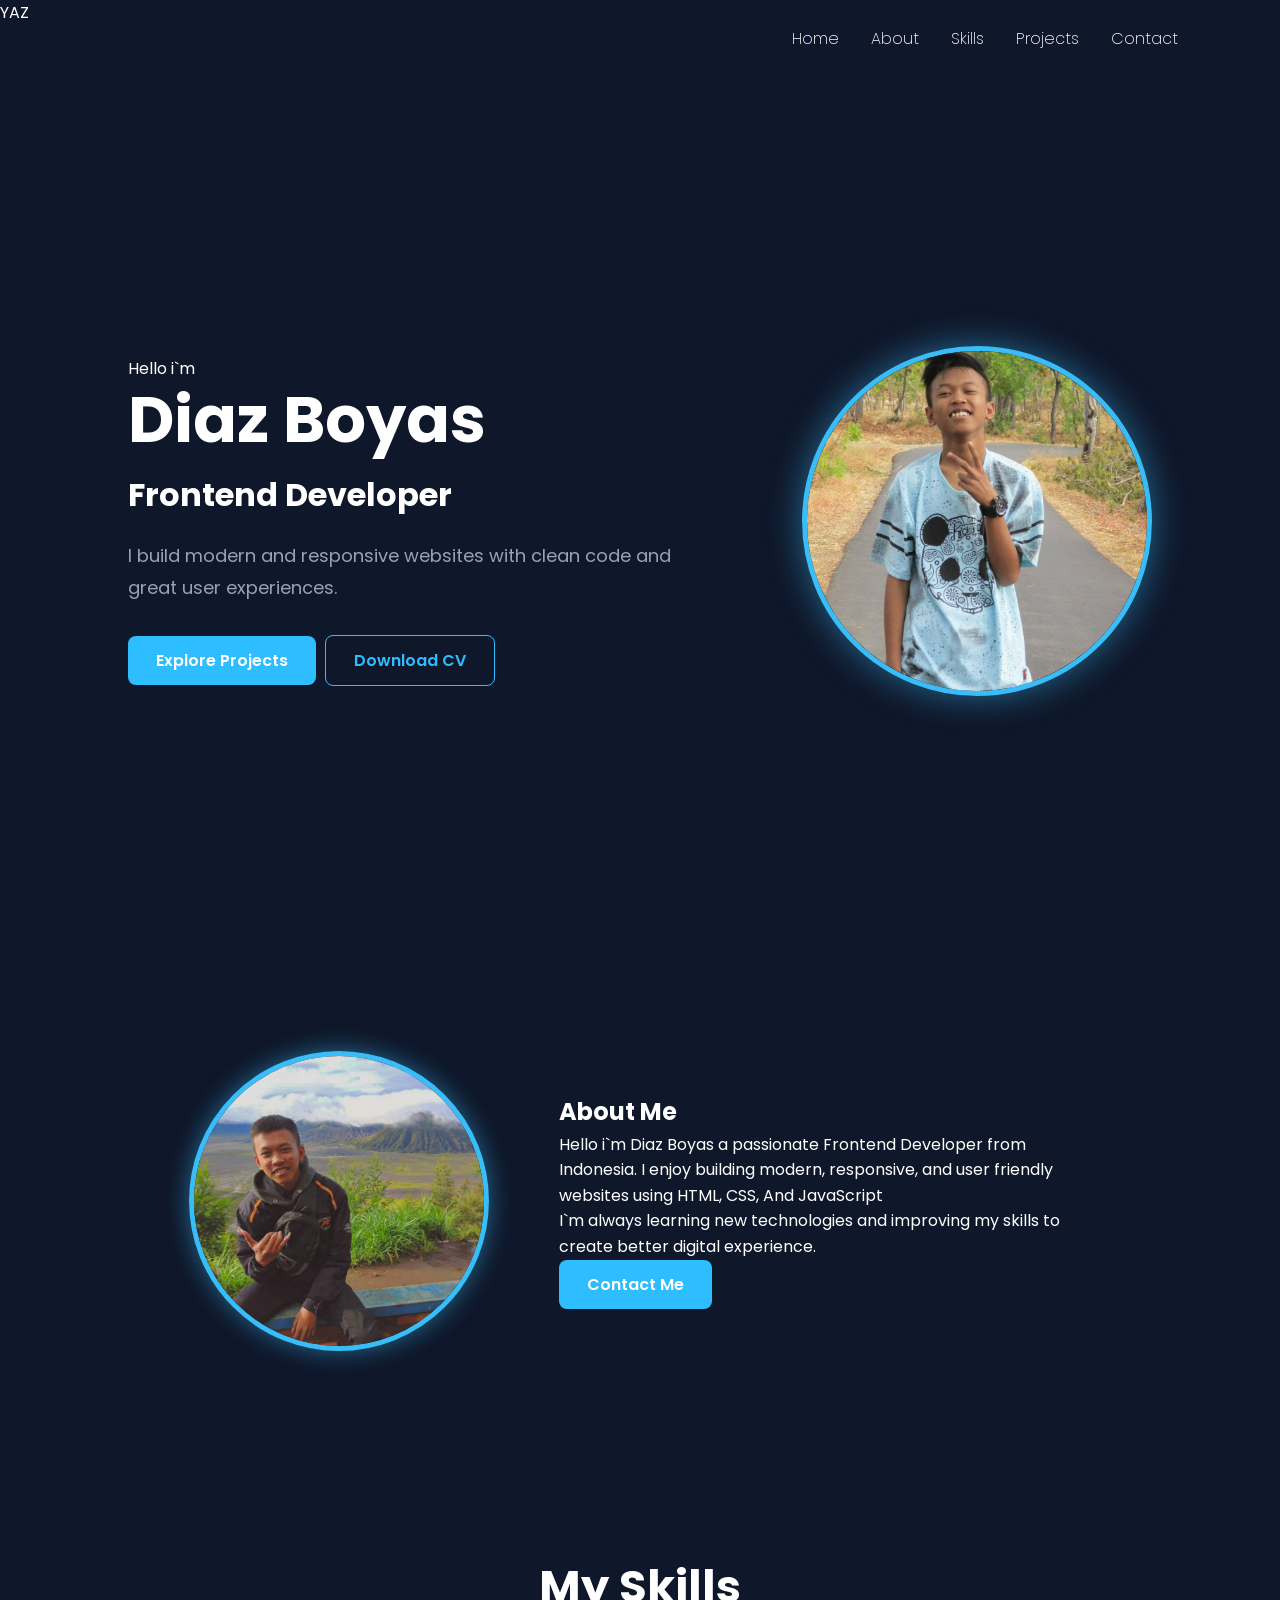
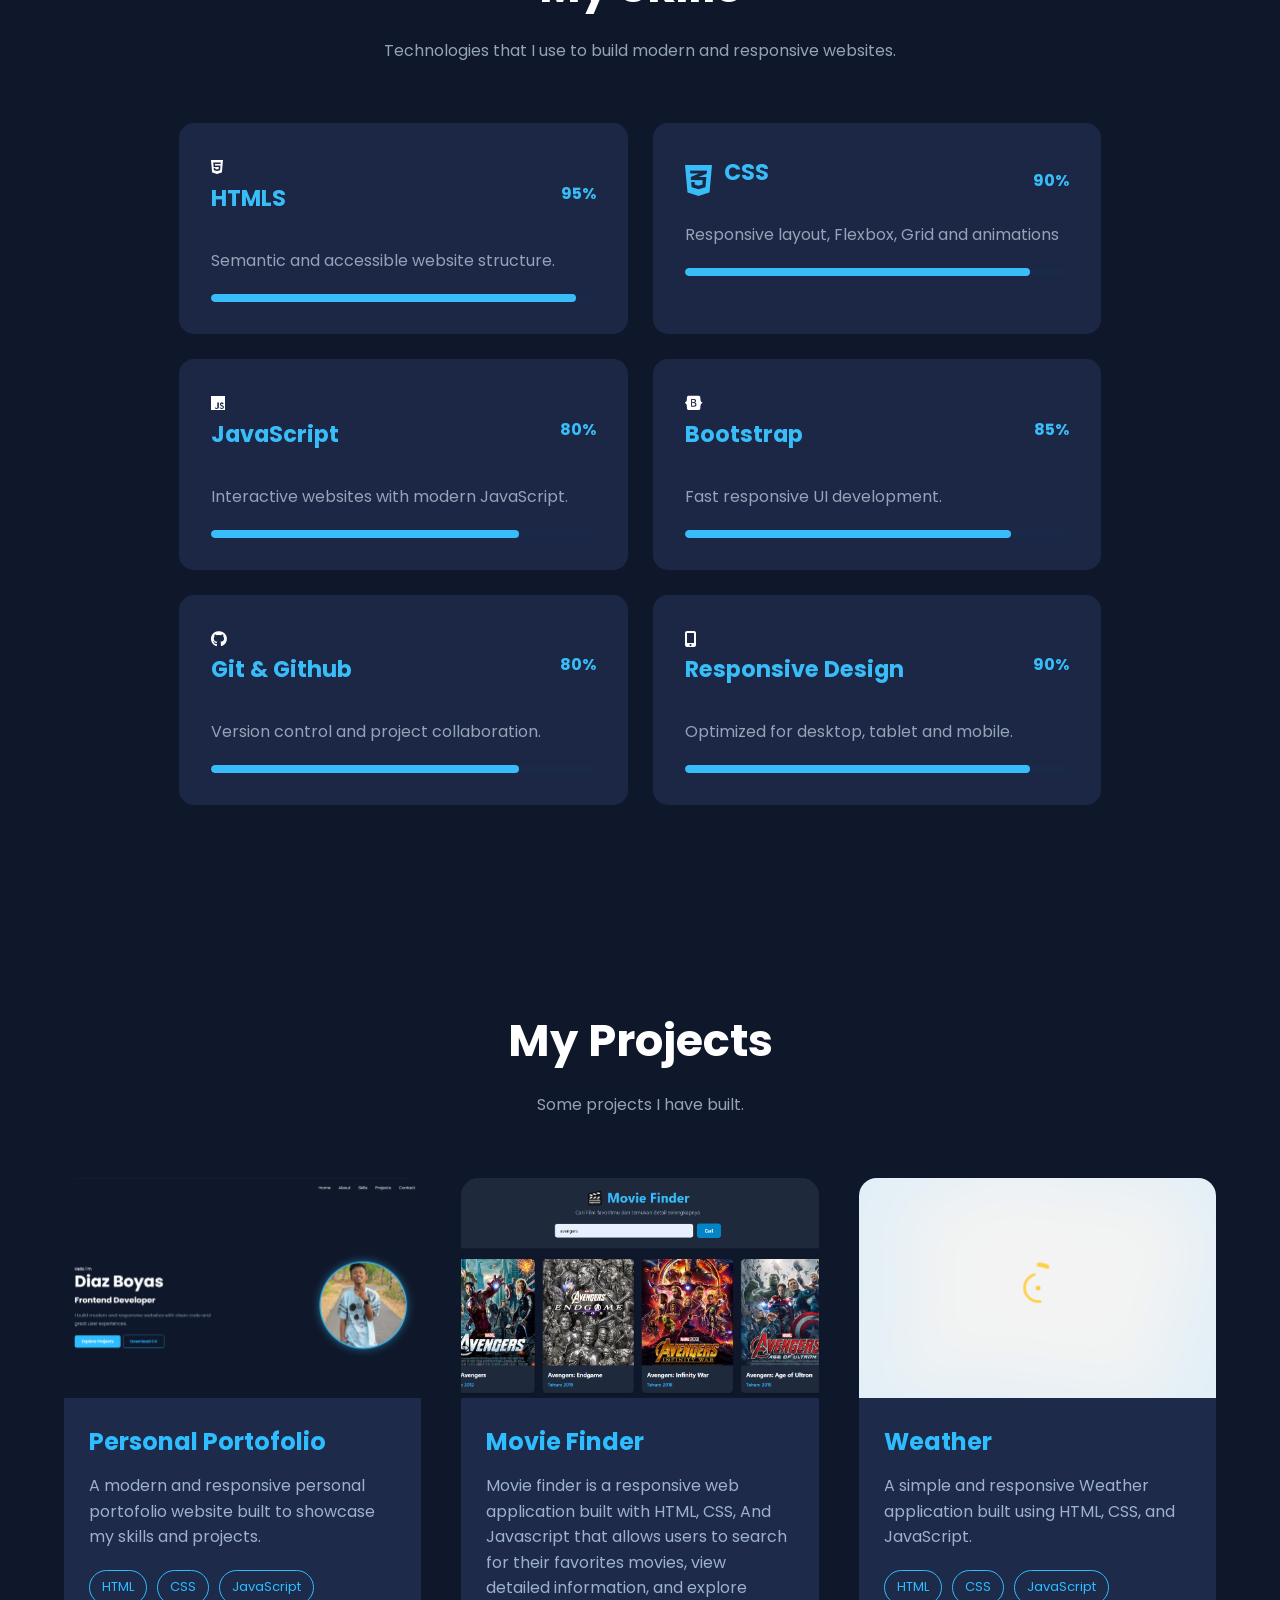
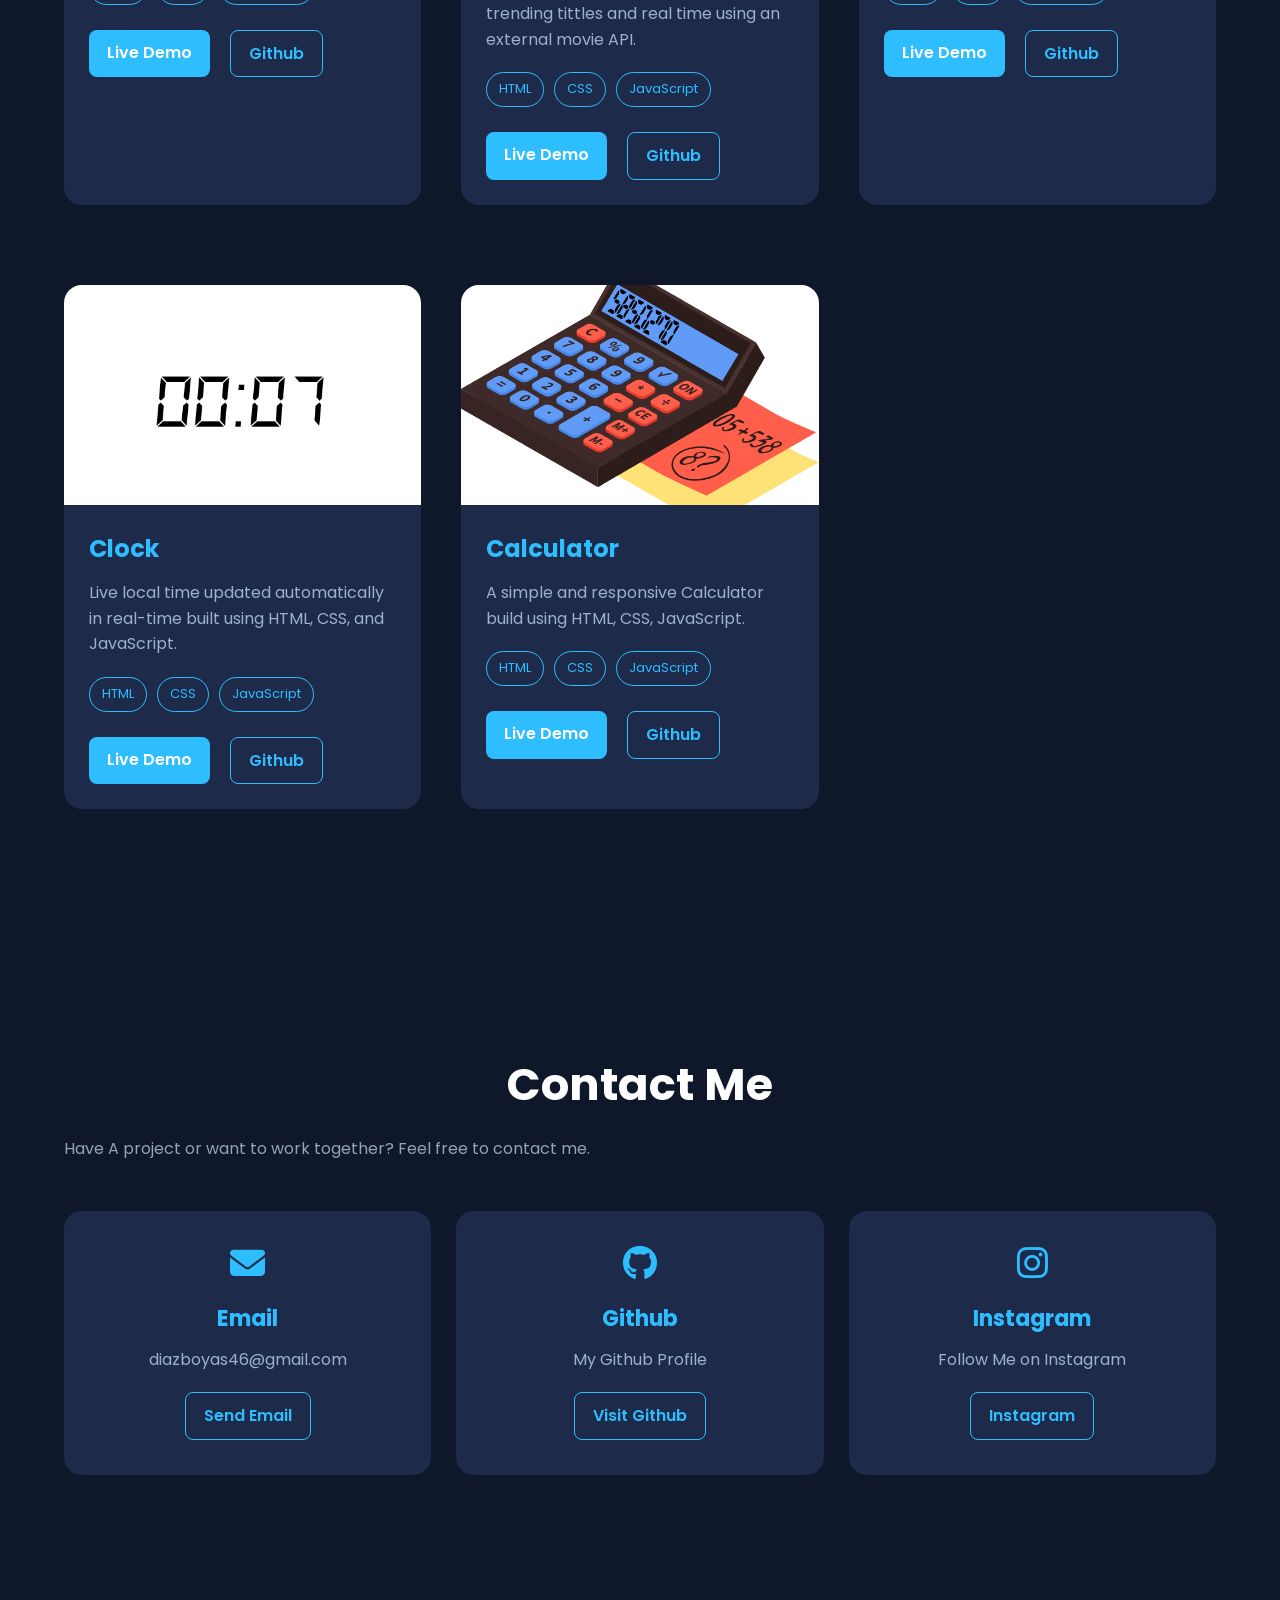
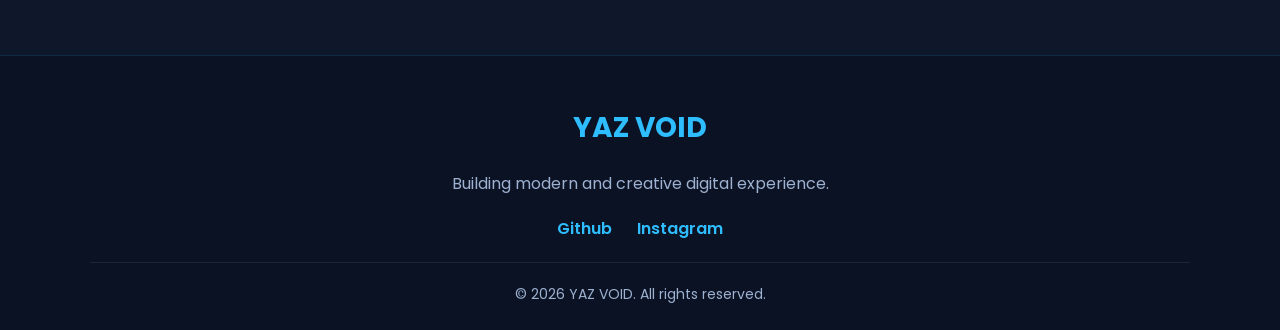
<file: index.html>
<!DOCTYPE html>
<html lang="en">

<head>
    <meta charset="UTF-8">
    <meta name="viewport" content="width=device-width, initial-scale=1.0">
    <tittle>YAZ</tittle>

    <link rel="stylesheet" href="style.css">
    <link rel="stylesheet" href="https://cdnjs.cloudflare.com/ajax/libs/font-awesome/6.7.2/css/all.min.css">
</head>

<body>
    <header class="header">
        <nav class="navbar nav-container">
            <a href="#" class="logo">

            </a>
            <ul class="nav-menu">
                <li><a href="#home">Home</a></li>
                <li><a href="#about">About</a></li>
                <li><a href="#skill">Skills</a></li>
                <li><a href="#projects">Projects</a></li>
                <li><a href="#contact">Contact</a></li>

            </ul>
        </nav>
    </header>
    <main>
        <section class="hero" id="home">

            <div class="container hero-container">
                <div class="hero-content">
                    <p class="hero-subtittle">Hello i`m </p>
                    <h1 class="hero-tittle">
                        Diaz Boyas
                    </h1>
                    <h2 class="hero-job">
                        Frontend Developer
                    </h2>
                    <p class="hero-description">
                        I build modern and responsive websites
                        with clean code and great user experiences.
                    </p>
                    <div class="hero-buttons">
                        <a href="#projects" class="btn btn-primary">
                            Explore Projects
                        </a>

                        <a href="assets/cv/As Ad Diaz Somadi.pdf" class="btn btn-secondary">
                            Download CV
                        </a>
                    </div>

                </div>

            </div>
            <div class="hero-image">
                <img src="assets/images/profile.png" alt="Diaz Boyas">

            </div>

        </section>

        <section class="about reveal" id="about">
            <div class="container about-container">

                <div class="about-image">
                    <img src="assets/images/profile-1.png" alt="Diaz Boyas">
                </div>

                <div class="aboutt-content">
                    <h2>About Me</h2>

                    <p>
                        Hello i`m Diaz Boyas a passionate Frontend Developer from Indonesia.
                        I enjoy building modern, responsive, and user friendly websites using HTML,
                        CSS, And JavaScript
                    </p>

                    <p>
                        I`m always learning new technologies and improving my skills to create
                        better digital experience.
                    </p>
                    <a href="#contact" class="btn btn-primary">
                        Contact Me
                    </a>

                </div>

            </div>

        </section>
        <section class="skill reveal" id="skill">
            <div class="container">

                <h2 class="section-tittle">My Skills</h2>
                <p class="section-subtittle">
                    Technologies that I use to build modern and responsive websites.
                </p>

                <div class="skill-container">

                    <div class="skill-card">
                        <div class="skill-header">
                            <div class="skill-tiitle">
                                <i class="fa-brands fa-html5"></i>
                                <h3>HTMLS</h3>
                            </div>

                            <span>95%</span>


                        </div>

                        <p>Semantic and accessible website structure.</p>

                        <div class="progress">
                            <div class="progress-bar html"></div>
                        </div>
                    </div>

                    <div class="skill-card">
                        <div class="skill-header">
                            <div class="skill-tittle">
                                <i class="fa-brands fa-css3-alt"></i>
                                <h3>CSS</h3>
                            </div>

                            <span>90%</span>
                        </div>

                        <p>Responsive layout, Flexbox, Grid and animations</p>

                        <div class="progress">
                            <div class="progress-bar css"></div>
                        </div>
                    </div>

                    <div class="skill-card">
                        <div class="skill-header">
                            <div class="skill-tiitle">
                                <i class="fa-brands fa-js"></i>
                                <h3>JavaScript</h3>
                            </div>

                            <span>80%</span>
                        </div>

                        <p>Interactive websites with modern JavaScript.</p>

                        <div class="progress">
                            <div class="progress-bar js"></div>
                        </div>
                    </div>

                    <div class="skill-card">
                        <div class="skill-header">
                            <div class="skill-tiitle">
                                <i class="fa-brands fa-bootstrap"></i>
                                <h3>Bootstrap</h3>
                            </div>

                            <span>85%</span>
                        </div>

                        <p>Fast responsive UI development.</p>

                        <div class="progress">
                            <div class="progress-bar bootstrap"></div>
                        </div>
                    </div>


                    <div class="skill-card">
                        <div class="skill-header">
                            <div class="skill-tiitle">
                                <i class="fa-brands fa-github"></i>
                                <h3>Git & Github</h3>
                            </div>

                            <span>80%</span>
                        </div>

                        <p>Version control and project collaboration.</p>

                        <div class="progress">
                            <div class="progress-bar git"></div>
                        </div>
                    </div>

                    <div class="skill-card">
                        <div class="skill-header">
                            <div class="skill-tiitle">
                                <i class="fa-solid fa-mobile-screen-button"></i>
                                <h3>Responsive Design</h3>
                            </div>

                            <span>90%</span>
                        </div>

                        <p>Optimized for desktop, tablet and mobile.</p>

                        <div class="progress">
                            <div class="progress-bar responsive"></div>
                        </div>
                    </div>

                </div>

            </div>
        </section>

        <section class="Projects reveal" id="projects">

            <div class="container">

                <h2 class="section-tittle">My Projects</h2>
                <p class="section-subtittle">Some projects I have built.</p>

                <div class="projects-container">

                    <!-- Project 1 -->
                    <div class="projects-card">

                        <div class="projects-image">
                            <img src="assets/images/profile-porto.png" alt="Personal Portfolio">
                        </div>

                        <div class="projects-content">

                            <h3>Personal Portofolio</h3>

                            <p>
                                A modern and responsive personal portofolio website
                                built to showcase my skills and projects.
                            </p>

                            <div class="projects-tech">
                                <span>HTML</span>
                                <span>CSS</span>
                                <span>JavaScript</span>
                            </div>

                            <div class="projects-buttons">
                                <a href="https://theknave03.github.io/portofolio-saya1/" class="btn btn-primary">
                                    Live Demo
                                </a>

                                <a href="https://github.com/TheKnave03/portofolio-saya1" class="btn btn-secondary">
                                    Github

                                </a>
                            </div>

                        </div>

                    </div>

                    <!-- Project Card 2 -->


                    <div class="projects-card">
                        <div class="projects-image">
                            <img src="assets/images/movie-finder.png" alt="movie-finder">
                        </div>

                        <div class="projects-content">

                            <h3>Movie Finder</h3>

                            <p>
                                Movie finder is a responsive web application built with HTML, CSS, And Javascript
                                that allows users to search for their favorites movies, view detailed information,
                                and explore trending tittles and real time using an external movie API.
                            </p>

                            <div class="projects-tech">
                                <span>HTML</span>
                                <span>CSS</span>
                                <span>JavaScript</span>
                            </div>

                            <div class="projects-buttons">

                                <a href="https://theknave03.github.io/movie-finder/" class="btn btn-primary"
                                    target="_blank">
                                    Live Demo
                                </a>

                                <a href="https://github.com/TheKnave03/movie-finder" class="btn btn-secondary"
                                    target="_blank">
                                    Github
                                </a>

                            </div>
                            
                        </div>

                    </div>

                    <!-- Project card 3 -->

                    <div class="projects-card">
                        <div class="projects-image">
                            <img src="assets/images/weather.gif" alt="weather-projects">
                        </div>

                        <div class="projects-content">

                            <h3>Weather</h3>

                            <p>
                                A simple and responsive Weather application built using HTML, CSS, and JavaScript.
                            </p>

                            <div class="projects-tech">
                                <span>HTML</span>
                                <span>CSS</span>
                                <span>JavaScript</span>
                            </div>

                            <div class="projects-buttons">

                                <a href="assets/project/weather/index.html" class="btn btn-primary" target="_blank">
                                    Live Demo
                                </a>

                                <a href="https://github.com/TheKnave03/Project-cuaca" class="btn btn-secondary"
                                    target="_blank">
                                    Github
                                </a>

                            </div>

                        </div>

                    </div>

                    <!-- Projects Card 4 -->

                    <div class="projects-card">
                        <div class="projects-image">
                            <img src="assets/images/jam.gif" alt="clock-projects">
                        </div>

                        <div class="projects-content">

                            <h3>Clock</h3>

                            <p>
                                Live local time updated automatically in real-time built using HTML, CSS, and
                                JavaScript.
                            </p>

                            <div class="projects-tech">
                                <span>HTML</span>
                                <span>CSS</span>
                                <span>JavaScript</span>
                            </div>

                            <div class="projects-buttons">

                                <a href="https://theknave03.github.io/Projects-clock/" class="btn btn-primary"
                                    target="_blank">
                                    Live Demo
                                </a>

                                <a href="https://github.com/TheKnave03/Projects-clock" class="btn btn-secondary">
                                    Github
                                </a>
                            </div>
                        </div>
                    </div>

                    <!-- Project card 5 -->

                    <div class="projects-card">

                        <div class="projects-image">
                            <img src="assets/images/calculator.gif" alt="Calculator Projects">
                        </div>

                        <div class="projects-content">

                            <h3>Calculator</h3>

                            <p>
                                A simple and responsive Calculator build
                                using HTML, CSS, JavaScript.
                            </p>

                            <div class="projects-tech">
                                <span>HTML</span>
                                <span>CSS</span>
                                <span>JavaScript</span>
                            </div>

                            <div class="projects-buttons">

                                <a href="assets/project/calculator/index.html" class="btn btn-primary" target="_blank">
                                    Live Demo
                                </a>

                                <a href="https://github.com/TheKnave03/project-calculator" class="btn btn-secondary"
                                    target="_blank">
                                    Github

                                </a>

                            </div>

                        </div>

                    </div>

                </div>

            </div>


        </section>

        <section class="contact reveal" id="contact">

            <div class="container">

                <h2 class="section-tittle">Contact Me </h2>

                <pc class="section-subtittle">
                    Have A project or want to work together? Feel free to contact me.
                    </p>

                    <div class="contact-container">

                        <div class="contact-card">

                            <i class="fas fa-envelope"></i>

                            <h3>Email</h3>

                            <p>diazboyas46@gmail.com</p>

                            <a href="https://mail.google.com/mail/?view=cm&fs=1&to=diazboyas46@gmail.com"
                                target="_blank">
                                Send Email
                            </a>

                        </div>

                        <div class="contact-card">

                            <i class="fab fa-github"></i>

                            <h3>Github</h3>

                            <p>My Github Profile</p>

                            <a href="https://github.com/TheKnave03" target="_blank">
                                Visit Github
                            </a>

                        </div>

                        <div class="contact-card">
                            <i class="fab fa-instagram"></i>

                            <h3>Instagram</h3>

                            <p>Follow Me on Instagram</p>

                            <a href="https://www.instagram.com/diaz_boyas_/" target="_blank">
                                Instagram
                            </a>

                        </div>

                    </div>

            </div>

        </section>

        <footer class="footer">
            <div class="footer-container">
                <h3>YAZ VOID</h3>
                <p>Building modern and creative digital experience.</p>

                <div class="footer-social">
                    <a href="https://github.com/TheKnave03" target="_blank">Github</a>
                    <a href="https://www.instagram.com/diaz_boyas_/" target="_blank">Instagram</a>
                </div>

                <p class="copyright">
                    © 2026 YAZ VOID. All rights reserved.
                </p>
            </div>
        </footer>

    </main>

    <script src="script.js"></script>
</body>

</html>
</file>
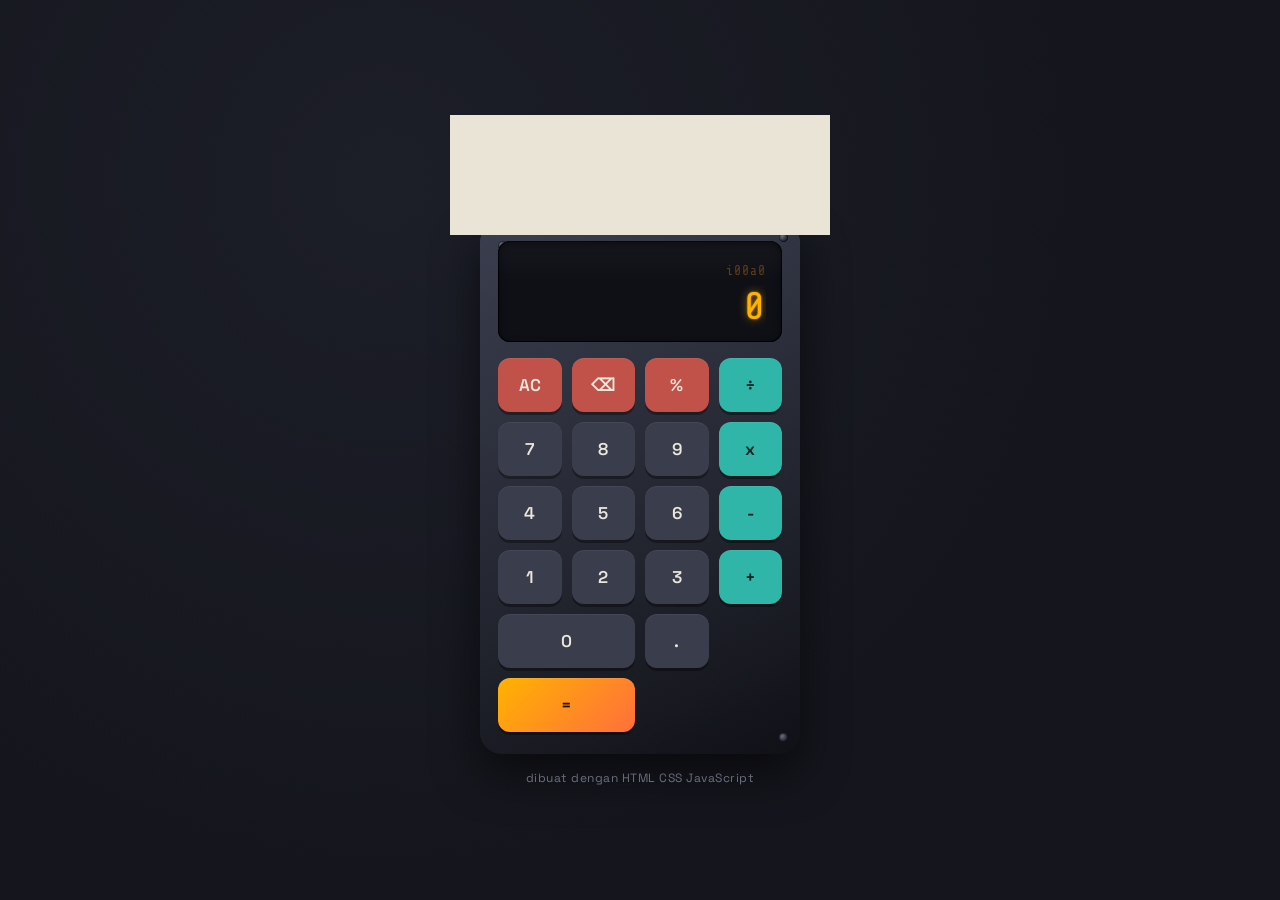
<file: assets/project/calculator/index.html>
<!DOCTYPE html>
<html lang="en">

<head>
    <meta charset="UTF-8">
    <meta name="viewport" content="width=device-width, initial-scale=1.0">
    <title>Calculator</title>
    <link rel="preconnect" href="https://fonts.googleapis.com">
    <link
        href="https://fonts.googleapis.com/css2?family=Space+Grotesk:wght@400;500;600;700&family=Share+Tech+Mono&display=swap"
        rel="stylesheet">
    <link rel="stylesheet" href="style.css">
</head>

<body>

    <div class="rig">
        <div class="tape-wrap">
            <div class="tape" id="tape">
                <!-- tape line injected here -->
            </div>
            <div class="tape-ear"></div>
        </div>

        <div class="calculator">
            <div class="screw t1"></div>
            <div class="screw tr"></div>
            <div class="screw b1"></div>
            <div class="screw br"></div>

            <div class="display">
                <div class="expr" id="expr">&nbsp;</div>
                <div class="current" id="current">0</div>
            </div>

            <div class="keypad">
                <button class="func" data-action="clear">AC</button>
                <button class="func" data-action="backspace">⌫</button>

                <button class="func" data-action="percent">%</button>
                <button class="op" data-action="divide">÷</button>

                <button data-num="7">7</button>
                <button data-num="8">8</button>
                <button data-num="9">9</button>
                <button class="op" data-action="multiply">x</button>

                <button data-num="4">4</button>
                <button data-num="5">5</button>
                <button data-num="6">6</button>
                <button class="op" data-action="subtract">-</button>

                <button data-num="1">1</button>
                <button data-num="2">2</button>
                <button data-num="3">3</button>
                <button class="op" data-action="add">+</button>

                <button class="zero" data-num="0">0</button>
                <button data-action="decimal">.</button>
                <button class="equals" data-action="equals">=</button>


            </div>
        </div>

        <div class="credit">dibuat dengan HTML CSS JavaScript

        </div>
    </div>

    <script src="script.js"></script>
</body>
</html>
</file>
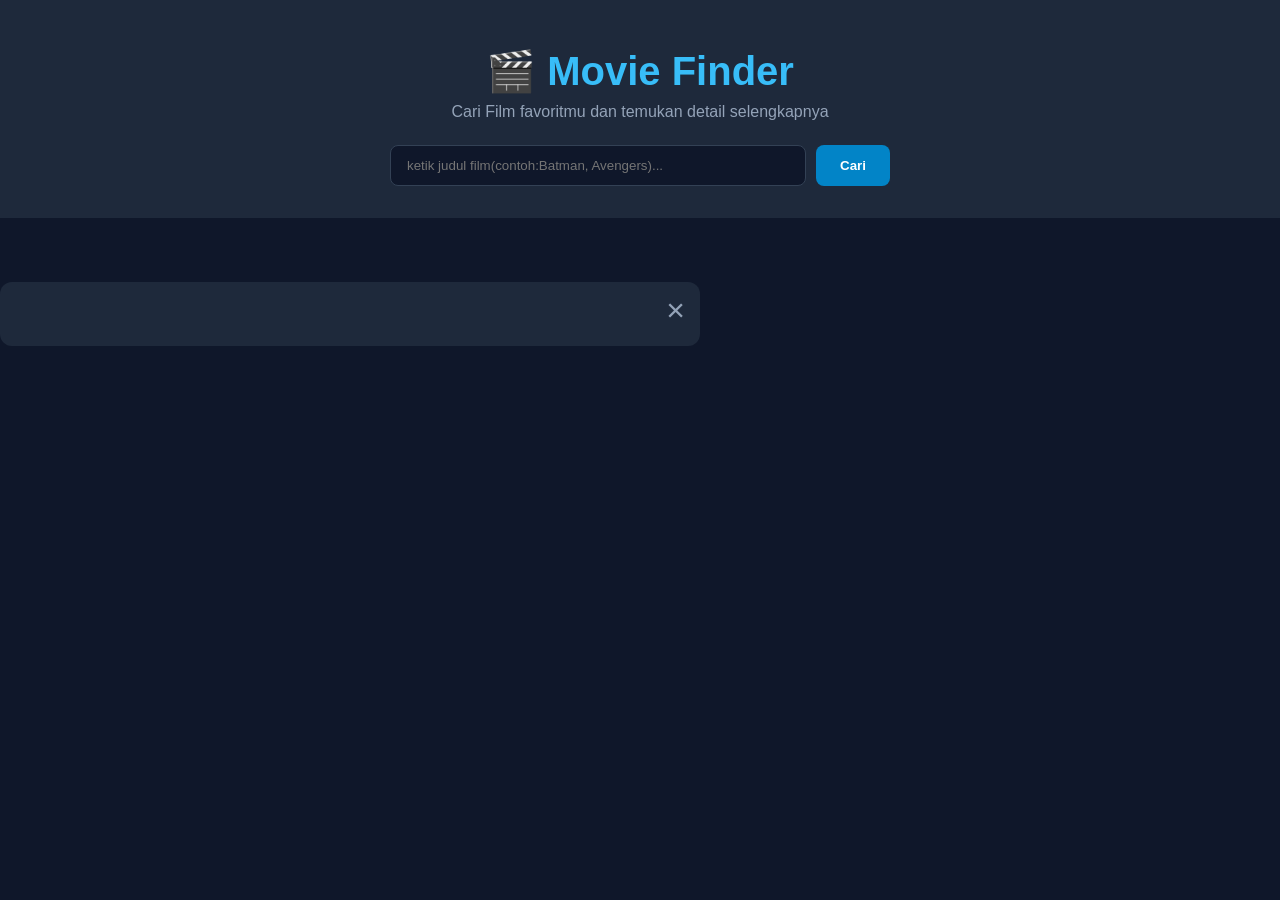
<file: assets/project/movie-finder/index.html>
<!DOCTYPE html>
<html lang="en">

<head>
    <meta charset="UTF-8">
    <meta name="viewport" content="width=device-width, initial-scale=1.0">
    <title>Movie Finder</title>
    <link rel="stylesheet" href="style.css">
</head>

<body>

    <header class="header">
        <h1>🎬 Movie Finder</h1>
        <p>Cari Film favoritmu dan temukan detail selengkapnya</p>

        <form id="search-form" class="search-box">
            <input type="text" id="search-input" placeholder="ketik judul film(contoh:Batman, Avengers)..." required>
            <button type="submit">Cari</button>
        </form>
    </header>

    <main class="container">
        <!-- Status Loading & Error -->
        <div id="status-message" class="status-message"></div>

        <!-- Grid Katalog Flm -->
        <div id="movie-grid" class="movie-grid"></div>
    </main>

    <!-- Modal Detail Film -->
    <div id="movie-modal" class="Modal">
        <div class="modal-content">
            <span id="close-modal" class="close-btn">&times;</span>
            <div id="modal-body" class="modal-body">
            </div>
        </div>
    </div>

    <script src="script.js"></script>

</body>

</html>
</file>
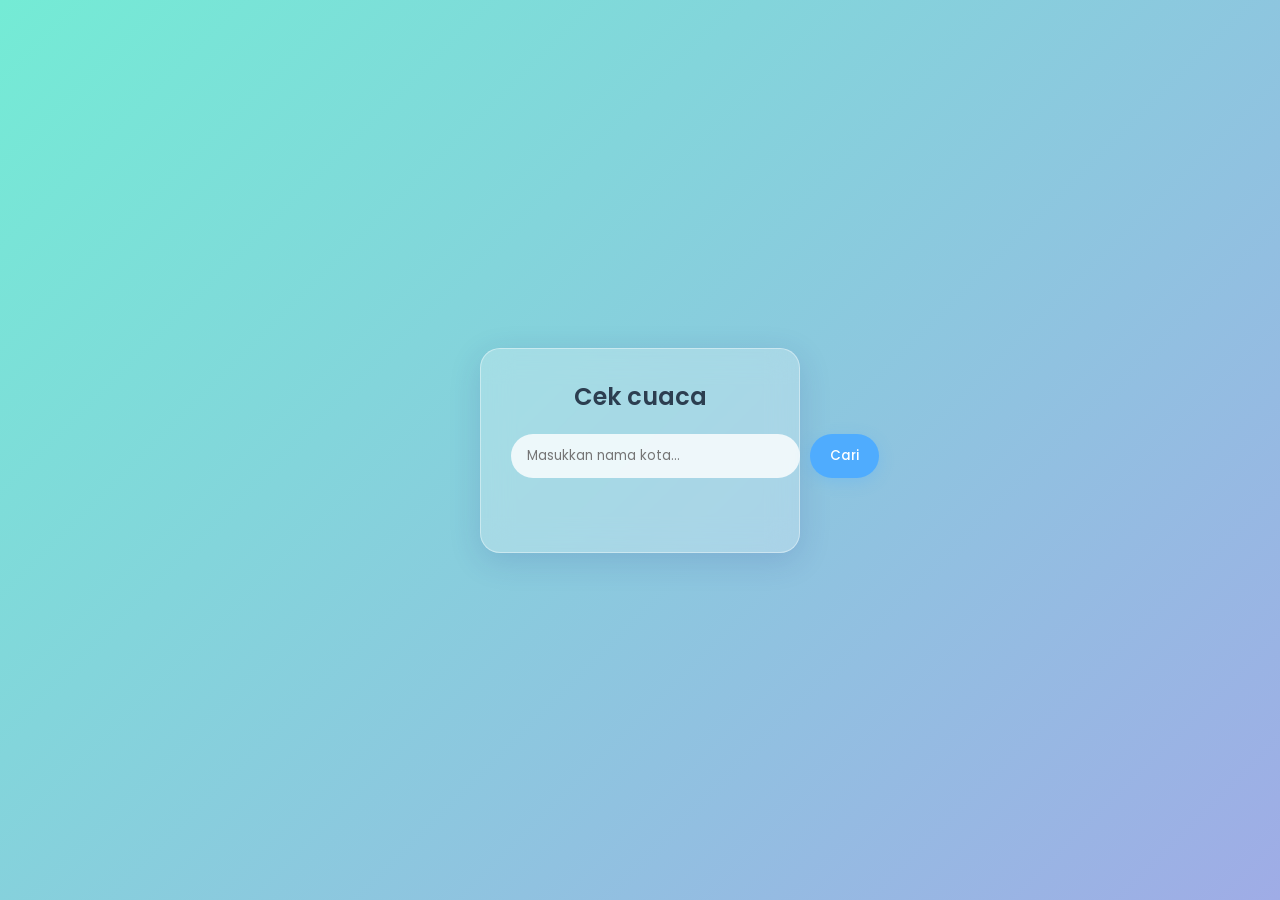
<file: assets/project/weather/index.html>
<!DOCTYPE html>
<html lang="en">

<head>
    <meta charset="UTF-8">
    <meta name="viewport" content="width=device-width, initial-scale=1.0">
    <title>Aplikasi cuaca</title>
    <link rel="stylesheet" href="https://fonts.googleapis.com/css2?family=Poppins:wght@400;500;600&display=swap">
    <link rel="stylesheet" href="style.css">
</head>

<body>
    <div class="card">
        <h2>Cek cuaca</h2>
        <div class="search">
            <input type="text" id="cityInput" placeholder="Masukkan nama kota...">
            <button onclick="getWeather()">Cari</button>
        </div>
        <div id="weatherResult" class="weather-info"></div>
    </div>
    <script src="script.js"></script>

</body>

</html>
</file>
<file: style.css>
/*====================================
    GOOGLE FONT
====================================*/
@import url('https://fonts.googleapis.com/css2?family=Poppins:wght@300;400;500;600;700;800&display=swap');

/*====================================
    CSS RESET
====================================*/
* {
    margin: 0;
    padding: 0;
    box-sizing: border-box;
}

html {
    scroll-behavior: smooth;
}

body {
    font-family: "Poppins", sans-serif;
    background-color: #0F172A;
    color: #FFFFFF;
    line-height: 1.6;
}

img {
    max-width: 100%;
    display: block;
}

a {
    text-decoration: none;
    color: inherit;
}

ul {
    list-style: none;
}

button {
    border: none;
    background: none;
    cursor: pointer;
}

/*====================================
    CSS VARIABLES
====================================*/
:root {

    /* Colors */
    --primary-color: #38BDF8;
    --secondary-color: #1E293B;
    --background-color: #0F172A;
    --text-color: #FFFFFF;
    --text-light: #94A3B8;

    /* Font */
    --font-family: "Poppins", sans-serif;

    /* Font Size */
    --h1-size: 3.5rem;
    --h2-size: 2rem;
    --p-size: 1rem;

    /* Spacing */
    --section-padding: 100px;
    --container-width: 1200px;
}

/*====================================
    GLOBAL STYLE
====================================*/
.container {
    width: 90%;
    max-width: var(--container-width);
    margin: auto;
}

section {
    padding: var(--section-padding) 0;
}

/*====================================
    HEADER
====================================*/
.header {
    width: 100%;
    padding: 20 px 8%;
}

/*====================================
            NAVBAR
====================================*/
.navbar {
    display: flex;
    justify-content: space-between;
    align-items: center;
    padding: 0 8%;
}

.nav-menu {
    display: flex;
    gap: 2rem;
}

.logo {
    font-size: 1, 5rem;
    font-weight: 700;
    color: var(--primary-color);
}

.nav-menu a {
    font-size: 1rem;
    font-weight: 200;
    transition: color .3s ease;
    position: relative;
}

.nav-menu a::after {
    content: "";
    position: absolute;
    left: 0;
    bottom: -5px;
    width: 0;
    height: 2px;
    background: var(--primary-color);
    transition: .3s;
}

.nav-menu a:hover::after {
    width: 100%;
}

.nav-menu a:hover {
    color: var(--primary-color);
}

/*====================================
    HERO
====================================*/
.hero {
    min-height: 100vh;
    display: flex;
    align-items: center;
    padding: 120px 10% 80px;
}

.hero-container {
    display: flex;
    justify-content: space-between;
    align-items: center;
    gap: 6rem;
}

.hero-tittle {
    font-size: 4rem;
    font-weight: 700;
    line-height: 1.2;
    margin-bottom: 10px;
}

.hero-subtitle {
    color: var(--primary-color);
    font-weight: 600;
    font-size: 1.1rem;
    margin-bottom: 10px;
}

.hero-job {
    font-size: 2rem;
    margin-bottom: 20px;
}

.hero-description {
    max-width: 550px;
    color: var(--text-light);
    margin-bottom: 30px;
    font-size: 18px;
    line-height: 1.8;
}

.btn {
    display: inline-block;
    padding: 12px 28px;
    border-radius: 8px;
    font-weight: 600;
    transition: 3s ease;
}

.btn-primary {
    background: var(--primary-color);
    color: #FFFFFF;
}

.btn-secondary {
    border: 2px solid var(--primary-color);
    color: var(--primary-color);
    margin-left: 5px;
}

.btn:hover {
    transform: translate(-4px);
    box-shadow: 0 10px 20px rgba(56, 189, 248, .3);
}

.hero-image {
    flex: 1;
    display: flex;
    justify-content: center;
    align-items: center;
}

.hero-image img {
    width: 350px;
    height: 350px;
    min-width: 350px;
    min-height: 350px;
    max-width: 350px;
    max-height: 350px;

    object-fit: cover;
    object-position: center;

    border-radius: 50%;
    border: 5px solid #38bdf8;
    display: block;
    box-shadow: 0 0 35px rgba(56, 189, 248, .5);
}

.hero-image img {
    animation: float 4s ease-in-out infinite;
}

.hero-image img:hover {
    transform: scale(1.05);
}

@keyframes float {
    0% {
        transform: translateY(0);
    }

    50% {
        transform: translateY(-15px);
    }

    100% {
        transform: translateY(0);
    }
}

/* ================= ABOUT ================= */
.about {
    padding: 100px 10%;
}

.about-container {
    display: flex;
    justify-content: space-between;
    align-items: center;
    gap: 60px;
}

.about-image {
    flex: 0 0 320px;
    display: flex;
    justify-content: center;
    align-items: center;
}

.about-image img {
    width: 300px;
    height: 300px;
    object-fit: cover;
    object-position: center;
    border-radius: 50%;
    border: 5px solid var(--primary-color);
    box-shadow: 0 0 25px rgba(56, 189, 248, .5);
}

.about-content {
    flex: 1;
}

.about-content h2 {
    font-size: 2.7rem;
    margin-bottom: 20px;
}

.about-content p {
    margin-bottom: 20px;
    line-height: 1.8;
    color: var(--text-light);
}

/*======================
        SKILL
=======================*/
.skill {
    padding: 100px 10%;
}

.section-tittle {
    text-align: center;
    font-size: 2.8rem;
    margin-bottom: 15px;
}

.section-subtittle {
    text-align: center;
    color: var(--text-light);
    margin-bottom: 60px;
}

.skill-container {
    display: grid;
    grid-template-columns: repeat(2, 1fr);
    gap: 25px;
}

.skill-card {
    background: #1b2745;
    padding: 30px;
    border-radius: 15px;
    border: 2px solid transparent;
    transition: .3s;
}

.skill-card:hover {
    transform: translateY(-10px);
    border-color: var(--primary-color);
    box-shadow: 0 0 20px rgba(56, 189, 248, .25);
}

.skill-card h3 {
    color: var(--primary-color);
    margin-bottom: 15px;
    font-size: 1.4rem;
}

.skill-card p {
    color: var(--text-light);
    line-height: 1.7;
}

@media (max-width: 768px) {
    .skill-container {
        grid-template-columns: 1fr;
        gap: 20px;
    }
}

.skill-header {
    display: flex;
    justify-content: space-between;
    align-items: center;
    margin-bottom: 15px;
}

.skill-tittle {
    display: flex;
    align-items: center;
    gap: 12px;
}

.skill-tittle i {
    font-size: 2rem;
    color: var(--primary-color);
    transition: .4s;
}

.skill-header span {
    color: var(--primary-color);
    font-weight: 700;
}

.progress {
    height: 8px;
    width: 100%;
    background: #1b2948;
    border-radius: 20px;
    overflow: hidden;
    margin-top: 20px;
}

.progress-bar {
    height: 100%;
    background: var(--primary-color);
    border-radius: 20px;
    transition: .5s;
}

.html {
    width: 95%;
}

.css {
    width: 90%;
}

.js {
    width: 80%;
}

.bootstrap {
    width: 85%;
}

.git {
    width: 80%;
}

.responsive {
    width: 90%;
}

.skill-card:hover .skill-tittle i {
    transform: scale(1.2) rotate(-10deg);
}

.skill-card:hover .progress-bar {
    filter: brightness(1.3);
}

.skill-tittle i {
    font-size: 36px;
    color: #38bdf8;
}

/* =========================
   PROJECTS
========================= */

.projects {
    padding: 50px 20px;
}

.projects-container {
    display: grid;
    grid-template-columns: repeat(3, 1fr);
    gap: 40px;
    margin-top: 50px;
}

.projects-card {
    background: #1d2a4a;
    border-radius: 18px;
    overflow: hidden;
    transition: 0.3 ease;
    margin-bottom: 40px;
}

.projects-card:hover {
    transform: translateY(-8px);
    box-shadow: 0 0 25px rgba(46, 189, 255, 0.25);
}

.projects-image {
    width: 100%;
    height: 220px;
    display: flex;
    justify-content: center;
    align-items: center;
    border-radius: 12px 12px 0 0;
}

.projects-image img {
    width: 100%;
    height: 100%;
    object-fit: cover;
    object-position: center;
}

.projects-content {
    padding: 25px;
}

.projects-content h3 {
    color: #2ebdff;
    font-size: 24px;
    margin-bottom: 12px;
}

.projects-content p {
    color: #9db0d0;
    line-height: 1.6;
    margin-bottom: 20px;
}

.projects-tech {
    display: flex;
    gap: 10px;
    flex-wrap: wrap;
    margin-bottom: 25px;
}

.projects-tech span {
    padding: 6px 12px;
    border: 1px solid #2ebdff;
    border-radius: 20px;
    color: #2ebdff;
    font-size: 13px;
}

.projects-buttons {
    display: flex;
    gap: 15px;
}

.projects-buttons .btn {
    padding: 10px 18px;
    border-radius: 8px;
    text-decoration: none;
    font-weight: 600;
    transition: 0.3s ease;
}

.btn-primary {
    background: #2ebdff;
    color: #fff;
}

.btn-primary:hover {
    box-shadow: 0 0 15px rgba(46, 189, 255, 0.5);
}

.btn-secondary {
    border: 1px solid #2ebdff;
    color: #2ebdff;
}

.btn-secondary:hover {
    background: #2ebdff;
    color: #fff;
}

@media (max-width: 768px) {


    .projects-container {
        grid-template-columns: 1fr !important;
        gap: 24px;
    }


    .projects-image img {
        width: 100%;
        height: 100%;
        object-fit: cover;
    }

}

/* =========================
   CONTACT
========================= */

.contact {
    padding: 100px 0;
}

.contact-container {
    display: grid;
    grid-template-columns: repeat(3, 1fr);
    gap: 25px;
    margin-top: 50px;
}

.contact-card {
    background: #1d2a4a;
    padding: 35px 25px;
    text-align: center;
    border-radius: 18px;
    transition: 0.3 ease;
}

.contact-card:hover {
    transform: translateY(-8px);
    box-shadow: 0 0 25px rgba(46, 189, 255, 0.25);
}

.contact-card i {
    font-size: 35px;
    color: #2ebdff;
    margin-bottom: 20px;
}

.contact-card h3 {
    color: #2ebdff;
    font-size: 22px;
    margin-bottom: 10px;
}

.contact-card p {
    color: #9db0d0;
    margin-bottom: 20px;
}

.contact-card a {
    display: inline-block;
    padding: 10px 18px;
    border: 1px solid #2ebdff;
    border-radius: 8px;
    color: #2ebdff;
    text-decoration: none;
    font-weight: 600;
    transition: 0.3 ease;
}

.contact-card a:hover {
    background: #2ebdff;
    color: #fff;
}

@media (Max-Width: 768px) {
    .contact-container {
        grid-template-columns: 1fr;
    }
}

/* =========================
   FOOTER
========================= */

.footer {
    background: #0b1224;
    padding: 50px 20px 25px;
    margin-top: 80px;
    border-top: 1px solid rgba(51, 181, 255, 0.15);
}

.footer-container {
    max-width: 1100px;
    margin: auto;
    text-align: center;
}

.footer-container h3 {
    color: #2ebdff;
    font-size: 28px;
    margin-bottom: 10px;
}

.footer-container p {
    color: #9db1d0;
    margin-top: 20px;
}

.footer-social {
    display: flex;
    justify-content: center;
    gap: 25px;
    margin: 20px 0;
}

.footer-social a {
    color: #2ebdff;
    text-decoration: none;
    font-weight: 600;
    transition: 0.3 ease;
}

.footer-social a:hover {
    color: white;
    text-shadow: 0 0 10px #2ebdff;
}

.copyright {
    font-size: 14px;
    margin-top: 30px;
    padding-top: 20px;
    border-top: 1px solid rgba(255, 255, 255, 0.08);
}

/* RESPONSIVE MOBILE */
@media (max-width: 768px) {

    /* Navbar */
    .nav {
        flex-direction: column;
        gap: 12px;
    }

    .nav-menu {
        flex-wrap: wrap;
        justify-content: center;
        gap: 14px;
    }

    .logo {
        text-align: center;
    }


    /* =========================
   MOBILE HERO FIX
========================= */
    @media (max-width: 768px) {

        .hero {
            flex-direction: column;
            text-align: center;
            padding: 100px 20px 60px;
            gap: 40px;
        }

        .hero-content {
            width: 100%;
            max-width: 100%;
        }

        .hero-image {
            width: 100%;
            display: flex;
            justify-content: center;
            align-items: center;
        }

        .hero-image img {
            width: 250px;
            height: 250px;
            max-width: 80vw;
            object-fit: cover;
            border-radius: 50%;
        }
    }

    /* ABOUT MOBILE */
    .about-container {
        display: flex !important;
        flex-direction: column !important;
        align-items: center !important;
        justify-content: center !important;
        gap: 30px !important;
    }

    .about-image {
        width: 100% !important;
        flex: none !important;
        display: flex !important;
        justify-content: center !important;
    }

    .about-image img {
        width: 220px !important;
        height: 220px !important;
    }

    .about-content {
        width: 100% !important;
        flex: none !important;
        text-align: center !important;
    }

    .about-content h2 {
        margin-bottom: 15px;
    }

    .about-content p {
        line-height: 1.8;
    }

    /* FOOTER */
    .footer {
        margin-top: 40px;
    }

    .footer-social a {
        display: inline-block;
        padding: 8px 10px;
    }

    .footer-social a:hover {
        color: var(--primary-color);
        transform: translateY(-2px);
    }
}

/* SCROLL ANIMATION */

.reveal {
    opacity: 0;
    transform: translateY(30px);
    transition: opacity 0.6s ease, transform 0.6s ease;
}

.reveal.show {
    opacity: 1;
    transform: translateY(0);
}
</file>
<file: assets/project/calculator/style.css>
:root {
    --body-bg: #15161d;
    --case: #2b2e3a;
    --case-light: #3a3e4e;
    --case-shadow: #101117;
    --display-bg: #0f1016;
    --led-amber: #ffb300;
    --led-amber-dim: #5a3d10;
    --key-num-bg: #3a3d4c;
    --key-num-bg-hover: #484c5e;
    --key-op-bg: #2fb6a8;
    --key-op-bg-hover: #3ecdbe;
    --key-op-text: #0c211f;
    --key-func-bg: #c1524a;
    --key-func-bg-hover: #d4645c;
    --key-equals-a: #ffb300;
    --key-equals-b: #ff6f3c;
    --text-light: #eae7dd;
    --text-muted: #8b8fa3;
    --paper: #e9e4d6;
    --paper-text: #33312a;
}

* {
    box-sizing: border-box;
}

body {
    margin: 0;
    min-height: 100vh;
    display: flex;
    align-items: center;
    justify-content: center;
    background: radial-gradient(circle at 30% 20%, #1c1e28 0%, var(--body-bg) 60%);
    font-family: 'space grotesk', sans-serif;
    padding: 32px 16px;
}

.rig {
    display: flex;
    flex-direction: column;
    align-items: center;
}

.tape-wrap {
    width: 380px;
    max-width: 88vw;
    height: 120px;
    overflow: hidden;
    position: relative;
    z-index: 1;
    margin-bottom: -14px;
}

.tape {
    background: var(--paper);
    padding: 14px 16px 22px;
    display: flex;
    flex-direction: column;
    justify-content: flex-end;
    height: 100%;
    box-shadow: 0 6px 14px rgba(0, 0, 0, 0.35);
    transition: transform .35s ease;
}

.tape-line {
    font-family: 'share tech mono', monospace;
    font-size: 13px;
    color: var(--paper-text);
    opacity: 0.55;
    white-space: nowrap;
    overflow: hidden;
    text-overflow: ellipsis;
}

.tape-line:last-child {
    opacity: 0.95;
    font-weight: 700;
}

.tape-tear {
    height: 12px;
    background:
        linear-gradient(135deg, transparent 50%, var(--paper) 50%) 0 0/12px 12px repeat-x,
        linear-gradient(45deg, transparent 50%, var(--paper) 50%) 0 0/12px 12px repeat-x;
    margin-top: -1px;
}

.calculator {
    width: 320px;
    max-width: 92vw;
    background: linear-gradient(155deg, var(--case-light), var(--case) 40%, var(--case-shadow));
    border-radius: 22px;
    padding: 20px 18px 22px;
    box-shadow:
        0 20px 45px rgba(0, 0, 0, 0.55),
        inset 0 1px 0 rgba(255, 255, 255, 0.06);
    position: relative;
}

.screw {
    position: absolute;
    width: 9px;
    height: 9px;
    border-radius: 50%;
    background: radial-gradient(circle at 35% 35%, #6a6e80, #1a1c24 70%);
    box-shadow: inset 0 0 0 1px rgba(0, 0, 0, 0.4);
}

.screw.tl {
    top: 12px;
    left: 12px;
}

.screw.tr {
    top: 12px;
    right: 12px;
}

.screw.bl {
    bottom: 12px;
    left: 12px;
}

.screw.br {
    bottom: 12px;
    right: 12px;
}

.display {
    background: var(--display-bg);
    border-radius: 12px;
    padding: 22px 16px 14px;
    margin-bottom: 16px;
    box-shadow: inset 0 3px 8px rgba(0, 0, 0, 0.6), inset 0 0 0 1px #000;
    text-align: right;
    position: relative;
    overflow: hidden;
}

.display::before {
    content: "";
    position: absolute;
    inset: 0;
    background: linear-gradient(180deg, rgba(255, 255, 255, 0.03), transparent 40%);
    pointer-events: none;
}

.expr {
    font-family: 'Share Tech Mono', monospace;
    font-size: 13px;
    color: var(--led-amber-dim);
    min-height: 16px;
    letter-spacing: 1px;
    margin-bottom: 6px;
    white-space: nowrap;
    overflow: hidden;
    text-overflow: ellipsis;
}

.current {
    font-family: 'Share Tech Mono', monospace;
    font-size: 38px;
    color: var(--led-amber);
    text-shadow: 0 0 10px rgba(255, 179, 0, 0.55), 0 0 2px rgba(255, 179, 0, 0.8);
    letter-spacing: 1px;
    white-space: nowrap;
    overflow: hidden;
    text-overflow: ellipsis;
}

.keypad {
    display: grid;
    grid-template-columns: repeat(4, 1fr);
    gap: 10px;
}

button {
    border: none;
    border-radius: 12px;
    font-family: 'Space Grotesk', sans-serif;
    font-size: 17px;
    font-weight: 600;
    padding: 16px 0;
    cursor: pointer;
    color: var(--text-light);
    background: var(--key-num-bg);
    box-shadow: 0 3px 0 rgba(0, 0, 0, 0.35), inset 0 1px 0 rgba(255, 255, 255, 0.05);
    transition: transform .06s ease, background .15s ease, box-shadow .06s ease;
    -webkit-tap-highlight-color: transparent;
}

button:hover {
    background: var(--key-num-bg-hover);
}

button:active {
    transform: translateY(3px);
    box-shadow: 0 0 0 rgba(0, 0, 0, 0.35), inset 0 1px 0 rgba(255, 255, 255, 0.05);
}

button.op {
    background: var(--key-op-bg);
    color: var(--key-op-text);
}

button.op:hover {
    background: var(--key-op-bg-hover);
}

button.func {
    background: var(--key-func-bg);
}

button.func:hover {
    background: var(--key-func-bg-hover);
}

button.equals {
    background: linear-gradient(135deg, var(--key-equals-a), var(--key-equals-b));
    color: #241000;
    grid-column: span 2;
}

button.zero {
    grid-column: span 2;
}

.credit {
    text-align: center;
    margin-top: 16px;
    font-size: 12px;
    color: var(--text-muted);
    font-family: 'Space Grotesk', sans-serif;
    letter-spacing: 0.5px;
}

@media (max-width:360px) {
    .current {
        font-size: 32px;
    }
}
</file>
<file: assets/project/movie-finder/style.css>
* {
  box-sizing: border-box;
  margin: 0;
  padding: 0;
  font-family: 'Segoe UI', Tahoma, Geneva, Verdana, sans-serif;
}

body {
  background-color: #0f172a;
  color: #f8fafc;
  min-height: 100vh;
}

.header {
  text-align: center;
  padding: 3rem 1rem 2rem;
  background-color: #1e293b;
}

.header h1 {
  font-size: 2.5rem;
  color: #38bdf8;
  margin-bottom: 0.5rem;
}

.header p {
  color: #94a3b8;
  margin-bottom: 1.5rem;
}

.search-box {
  display: flex;
  justify-content: center;
  max-width: 500px;
  margin: 0 auto;
  gap: 10px;
}

.search-box input {
  flex: 1;
  padding: 12px 16px;
  border-radius: 8px;
  border: 1px solid #334155;
  background-color: #0f172a;
  color: #fff;
  outline: none;
}

.search-box button {
  padding: 12px 24px;
  border: none;
  border-radius: 8px;
  background-color: #0284c7;
  color: white;
  font-weight: bold;
  cursor: pointer;
  transition: background 0.2s;
}

.search-box button:hover {
  background-color: #0369a1;
}

.container {
  max-width: 1200px;
  margin: 2rem auto;
  padding: 0 1rem;
}

.status-message {
  text-align: center;
  font-size: 1.2rem;
  color: #94a3b8;
  margin-top: 2rem;
}

.movie-grid {
  display: grid;
  grid-template-columns: repeat(auto-fill, minmax(220px, 1fr));
  gap: 1.5rem;
}

.movie-card {
  background-color: #1e293b;
  border-radius: 12px;
  overflow: hidden;
  box-shadow: 0 4px 6px -1px rgba(0, 0, 0, 0.3);
  cursor: pointer;
  transition: transform 0.2s;
  display: flex;
  flex-direction: column;
}

.movie-card:hover {
  transform: translateY(-5px);
}

.movie-card img {
  width: 100%;
  height: 320px;
  object-fit: cover;
  background-color: #334155;
}

.movie-info {
  padding: 1rem;
  display: flex;
  flex-direction: column;
  justify-content: space-between;
  flex-grow: 1;
}

.movie-info h3 {
  font-size: 1.1rem;
  margin-bottom: 0.5rem;
  color: #f1f5f9;
}

.movie-info p {
  color: #38bdf8;
  font-weight: 500;
  font-size: 0.9rem;
}

/* Modal Styling */
.modal {
  display: none;
  position: fixed;
  top: 0;
  left: 0;
  width: 100%;
  height: 100%;
  background-color: rgba(0, 0, 0, 0.8);
  justify-content: center;
  align-items: center;
  z-index: 1000;
  padding: 1rem;
}

.modal-content {
  background-color: #1e293b;
  border-radius: 12px;
  max-width: 700px;
  width: 100%;
  position: relative;
  overflow: hidden;
}

.close-btn {
  position: absolute;
  top: 10px;
  right: 15px;
  font-size: 2rem;
  color: #94a3b8;
  cursor: pointer;
}

.modal-body {
  display: flex;
  gap: 1.5rem;
  padding: 2rem;
}

.modal-body img {
  width: 200px;
  border-radius: 8px;
  object-fit: cover;
}

.modal-details h2 {
  color: #38bdf8;
  margin-bottom: 0.5rem;
}

.modal-details p {
  margin-bottom: 0.5rem;
  color: #cbd5e1;
  font-size: 0.95rem;
}

@media (max-width: 600px) {
  .modal-body {
    flex-direction: column;
    align-items: center;
  }
  .modal-body img {
    width: 150px;
  }
}
</file>
<file: assets/project/weather/style.css>
*{
    box-sizing: border-box;
    margin: 0;
    padding: 0;
}

body{
    font-family: 'poppins' , sans-serif;
    background: linear-gradient(135deg, #74ebd5 0%, #9face6 100%);
    display: flex;
    justify-content: center;
    align-items: center;
    height: 100vh;
    margin: 0;
}

.card{
    background: rgba(255, 255, 255, 0.25);
    backdrop-filter: blur(15px);
    -webkit-backdrop-filter: blur(15px);
    border: 1px solid rgba(255, 255, 255, 0.4);
    padding: 30px;
    border-radius: 20px;
    box-shadow: 0 8px 32px 0 rgba(31, 38, 135, 0.15);
    text-align: center;
    width: 320px;
    color: #2c3e50; 
}

h2{
    margin-bottom: 20px;
    font-weight: 600;
}

.search{
    display: flex;
    gap: 10px;
    margin-bottom: 20px;
}

input{
    flex: 1;
    padding: 12px 16px;
    border: none;
    border-radius: 25px;
    outline: none;
    background: rgba(255, 255, 255, 0.8);
    font-family: 'poppins', sans-serif;
    transition: 0.3 ease;
}

input:focus{
    box-shadow: 0 0 0 2px #74ebd5;
    background: #ffffff;
}

button{
    padding: 12px 20px;
    background: #4facfe;
    color: white;
    border: none;
    border-radius: 25px;
    font-family: 'poppins', sans-serif;
    font-weight: 500;
    cursor: pointer;
    transition: all 0.3 ease;
    box-shadow: 0 4px 15px rgba(79, 172, 254, 0.3);
}

button:hover{
    background: #00f2fe;
    transform: translateY(-2px);
    box-shadow: 0 6px 20px rgba(0, 242, 254, 0.4);
}

.weather-info{
    margin-top: 16px;
    font-size: 1.1em;
    font-weight: 500;
    min-height: 24px;
}
</file>
